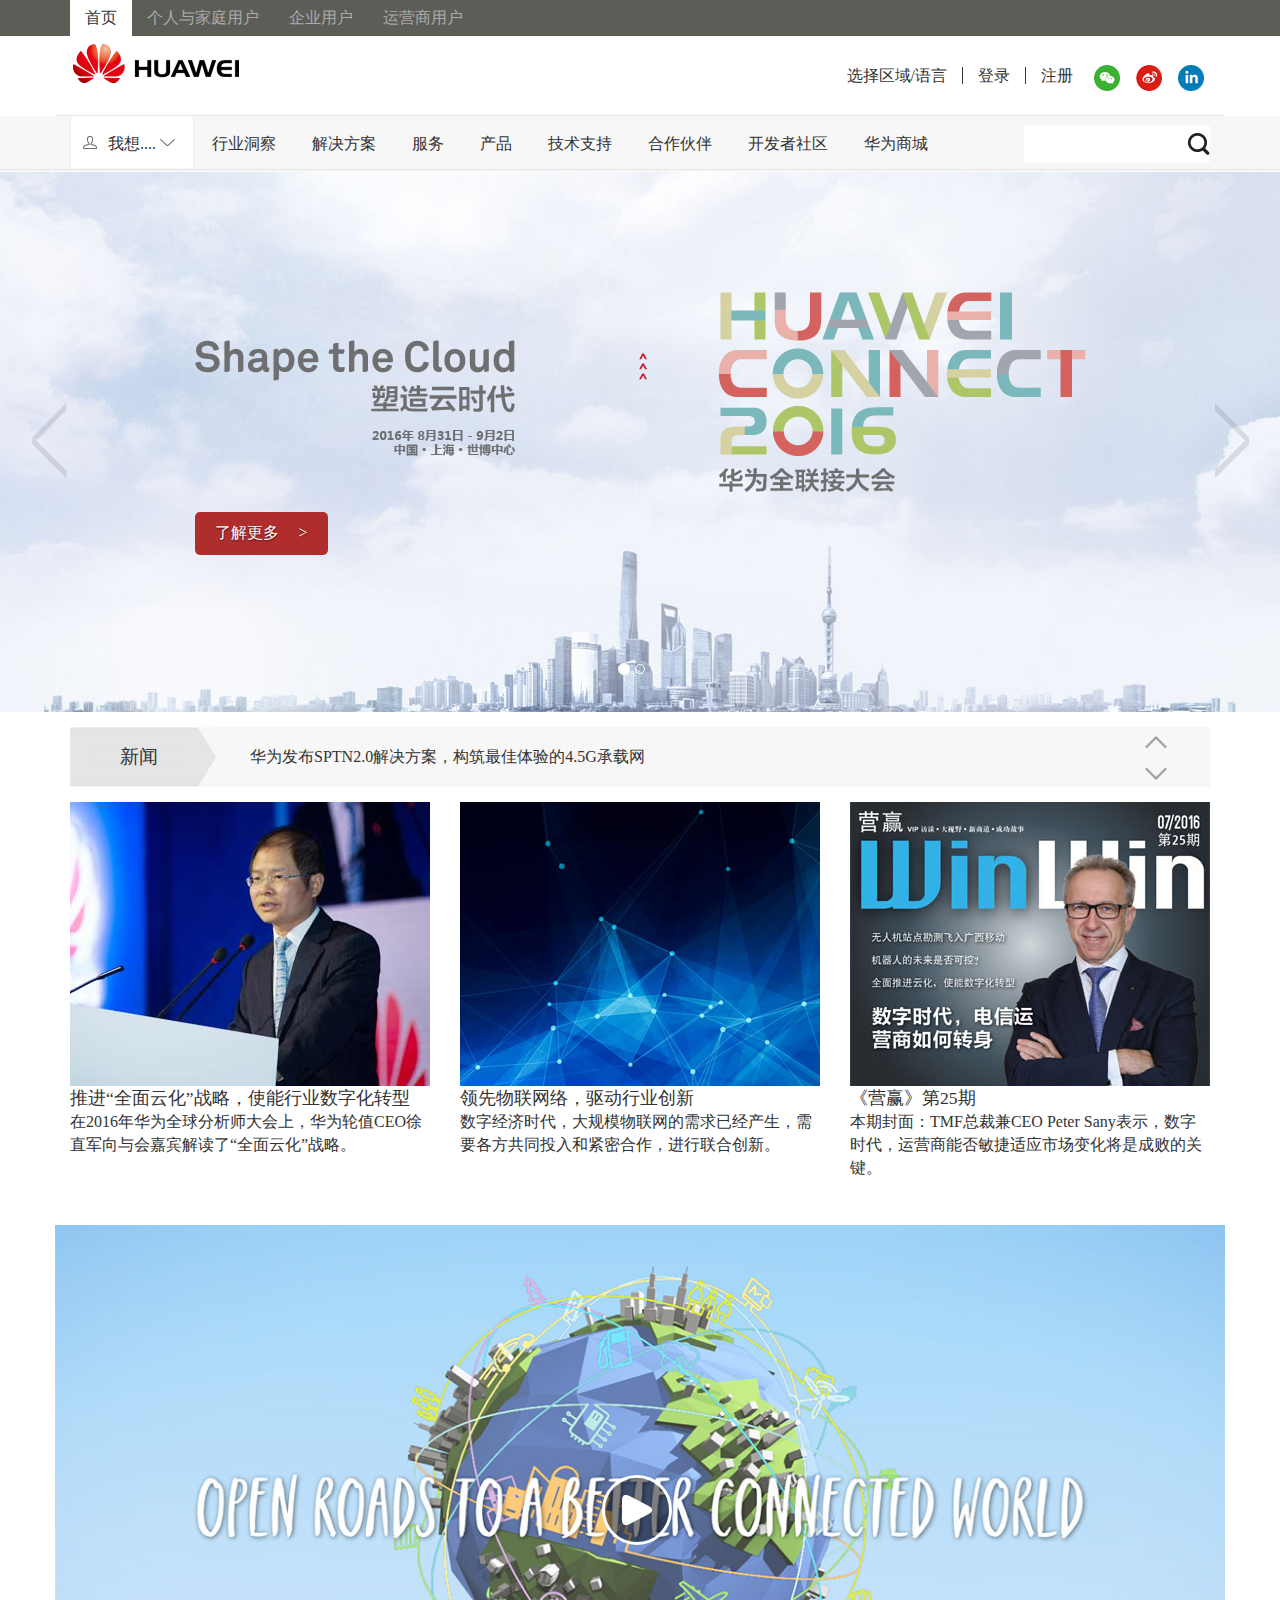
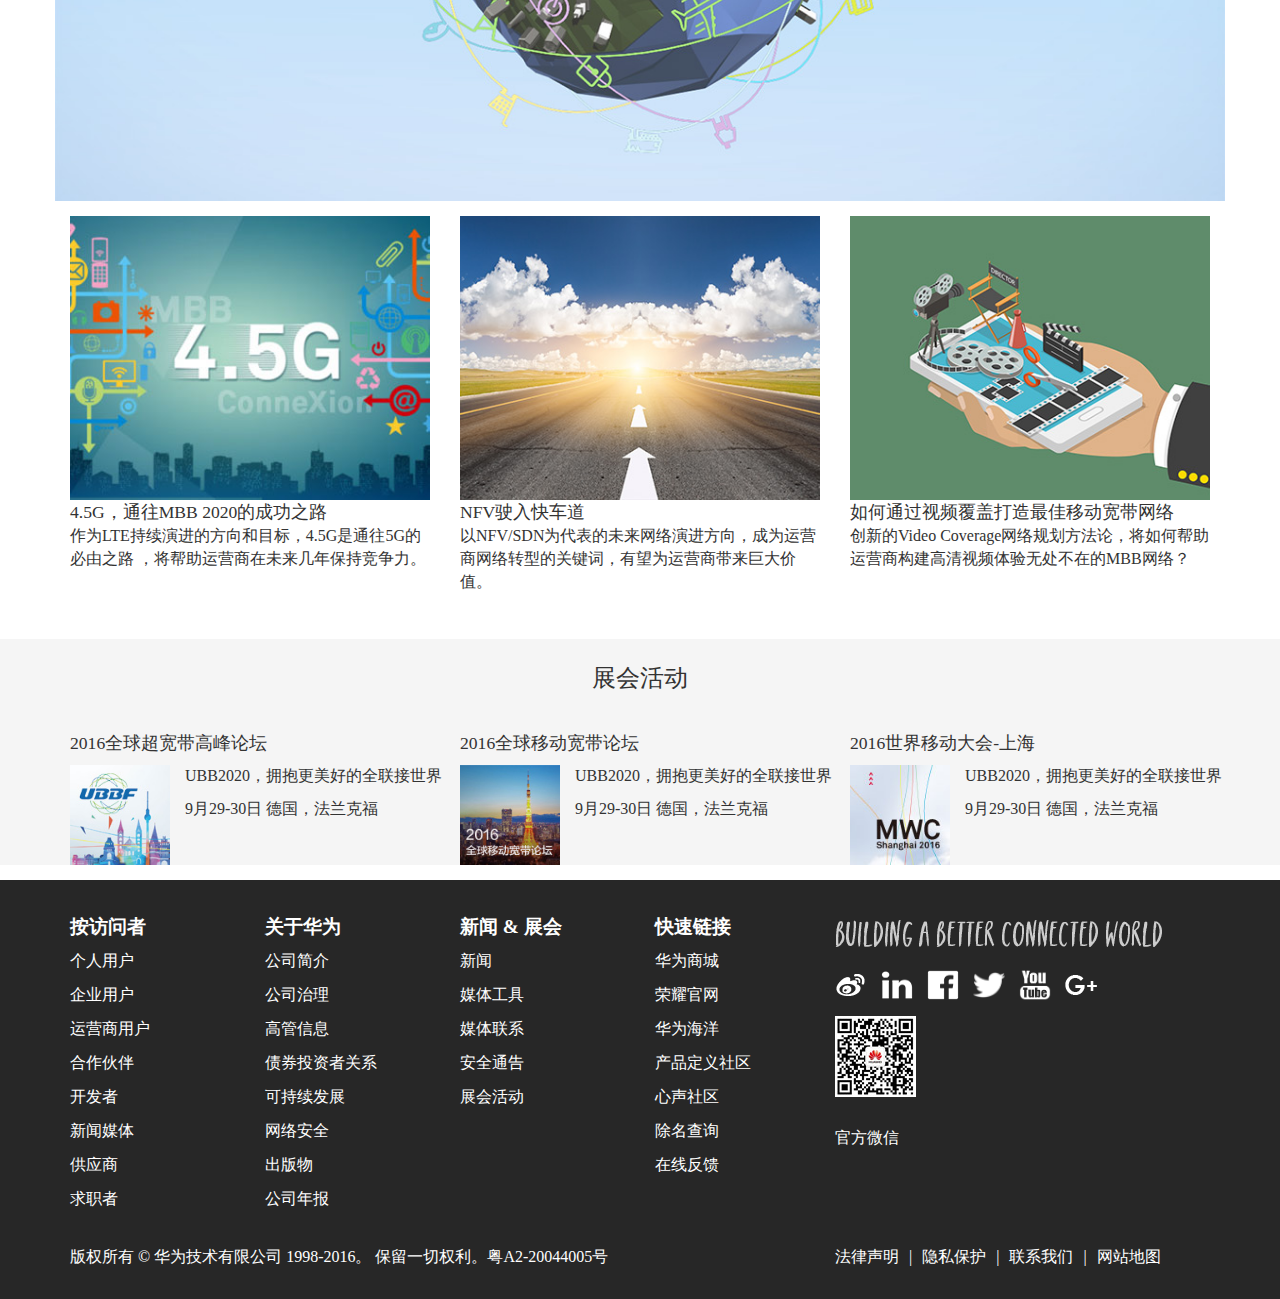
<file: huawei/home.html>
<!DOCTYPE html>
<html lang="en">
<head>
    <meta charset="UTF-8">
    <meta name="keywords" content="HTML5, css3， javascript, modernizr, hack， responsive, bootstrap, jquery">
    <meta name="description" content="模仿华为首页，解决华为ie低版本兼容性问题，对于部分代码进行重写，提高性能">
    <meta name="viewport" content="width=device-width,initial-scale=1,maximum-scale=1">
    <meta charset="utf-8">

    <link rel="stylesheet" href="css/bootstrap.min.css">
    <script src="js/jquery.min.js"></script>
    <script src="js/bootstrap.min.js"></script>
    <script src="js/home2.js"></script>

    <link rel="stylesheet" href="css/home.css">
    <link rel="stylesheet" href="css/mobile_home.css">
    <title>华为 - 更美好的连接世界</title>
</head>
<body>
<div class="contentWrap">
    <header>
        <!-- 最顶部导航:  响应式设计 在屏幕宽度<768px时隐藏 -->
        <div class="topBar hidden-sm hidden-xs">
            <ul class="container">  <!-- bootstrap中nav导航相关的类无法获得相同效果，自己重写 -->
                <li class="active"><a href="home.html">首页</a></li>
                <li><a href="home.html">个人与家庭用户</a></li>
                <li><a href="home.html">企业用户</a></li>
                <li><a href="home.html">运营商用户</a></li>
            </ul>
        </div>
        <!-- 顶部主导航，不采用bootstrap导航组件 -->
        <!-- 原网页在chrome下貌似有问题，主页菜单在平板及以下分辨率无法显示 -->
        <div class="container">
            <!-- banner及登录 -->
            <div class="row">
                <div class="container headerBanner">
                    <a class="huawei_logo" href="http://www.huawei.com/cn"></a>
                    <!-- 这一部分在平板及以下分辨率隐藏 ?? 平板以下无登录入口？？-->
                    <div class="pull-right hidden-sm hidden-xs">
                        <ul class="pull-left">
                            <li><a href="#">选择区域/语言</a></li>
                            <li><a href="#">登录</a></li>
                            <li><a href="#">注册</a></li>
                        </ul>
                        <a href="#"><img src="imgs/wechat.png" alt=""></a>
                        <a href="#"><img src="imgs/weibo.png" alt=""></a>
                        <a href="#"><img src="imgs/hw_u_397327.png" alt=""></a>
                    </div>
                    <div class="pull-right visible-sm visible-xs">
                        <span class="mobile_search_icon"></span>
                        <span class="mobile_nav_icon"></span>
                    </div>
                    <div class="row">
                        <form id="mobile_search" action="" method="post">
                            <div class="form-group">
                                <label for="mobile_search_form" class="sr-only">mobile search</label>
                                <div class="input-group">
                                    <input type="text" id="mobile_search_form" class="form-control">
                                    <div class="input-group-addon"><img src="imgs/icon_find.png" alt=""></div>
                                </div>
                            </div>
                        </form>
                    </div>
                </div>
            </div>
        </div>
        <div class="mainNavRow hidden-sm hidden-xs">
            <div class="container" role="navigation">
                <ul id="mainNav">
                    <li data-panel=".iWant"><a href="">我想....</a></li>
                    <li data-panel=".inspect"><a href="">行业洞察</a></li>
                    <li data-panel=".solution"><a href="">解决方案</a></li>
                    <li data-panel=".service"><a href="">服务</a></li>
                    <li data-panel=".products"><a href="">产品</a></li>
                    <li data-panel=".support"><a href="">技术支持</a></li>
                    <li data-panel=".partner"><a href="">合作伙伴</a></li>
                    <li data-panel=""><a href="">开发者社区</a></li>
                    <li data-panel=""><a href="">华为商城</a></li>
                    <li data-panel="">
                        <div class="searchBox">
                            <input type="text" class="text">
                            <input type="button" class="button">
                        </div>
                    </li>
                </ul>
            </div>
        </div>
        <!-- 下拉子菜单 -->
        <div id="subNavPanel" class="hidden-sm hidden-xs">
            <div class="container">
                <div data-panel=".iWant" class="iWant">
                    <div class="row">
                        <div class="col-md-4 col-lg-4">
                            <div class="row">
                                <div class="col-md-3 col-lg-3">
                                    <a href="#"><img src="imgs/dropmenu-mate8-en.png" alt=""></a>
                                </div>
                                <div class="col-md-9 col-lg-9">
                                    <ul>
                                        <li><a href="">浏览智能手机</a></li>
                                        <li><a href="">浏览平板电脑</a></li>
                                        <li><a href="">浏览穿戴设备</a></li>
                                        <li><a href="">升级应用软件</a></li>
                                    </ul>
                                </div>
                            </div>
                            <div class="row">
                                <div class="col-md-9 col-lg-9 col-md-offset-3 col-lg-offset-3">
                                    <a href="#">访问消费者业务网站 >
                                    </a>
                                </div>
                            </div>
                        </div>
                        <div class="col-md-4 col-lg-4">
                            <div class="row">
                                <div class="col-md-3 col-lg-3">
                                    <a href="#"><img src="imgs/hw_u_395972.png" alt=""></a>
                                </div>
                                <div class="col-md-9 col-lg-9">
                                    <ul>
                                        <li><a href="">查找解决方案</a></li>
                                        <li><a href="">查找商用产品</a></li>
                                        <li><a href="">查找分销商</a></li>
                                        <li><a href="">获得技术支持</a></li>
                                    </ul>
                                </div>
                            </div>
                            <div class="row">
                                <div class="col-md-9 col-lg-9 col-md-offset-3 col-lg-offset-3">
                                    <a href="#">访问企业业务网站 >
                                    </a>
                                </div>
                            </div>
                        </div>

                        <div class="col-md-4 col-lg-4">
                            <ul>
                                <li><a href="">了解华为</a></li>
                                <li><a href="">成为合作伙伴</a></li>
                                <li><a href="">加入华为</a></li>
                                <li><a href="">在线反馈</a></li>
                            </ul>
                        </div>
                    </div>
                </div>
                <div data-panel=".inspect" class="inspect">
                    <div class="row">
                        <div class="col-md-4 col-lg-4">
                            <ul>
                                <li><a href="#">全联接世界</a></li>
                                <li><a href="#">客户声音</a></li>
                                <li><a href="#">市场趋势</a></li>
                                <li><a href="#">创新</a></li>
                                <li><a href="#">热点技术</a></li>
                                <li><a href="#">标准与行业贡献</a></li>
                            </ul>
                        </div>
                        <div class="col-md-4 col-lg-4">
                            <figure>
                                <img src="imgs/nav_banner_gci.jpg" alt="">
                                <figcaption>
                                    <p><a href="#">2016年全球联接指数</a><br/>
                                        通过经济要素和ICT使能技术的关键模型，持续量化全球数字经济发展进程，为不同国家的数字经济规划和发展提供参考。</p>
                                </figcaption>
                            </figure>
                        </div>
                        <div class="col-md-4 col-lg-4">
                            <figure>
                                <img src="imgs/What-Should-We-Do-Before-5G-01.gif" alt="">
                                <figcaption>
                                    <p><a href="#">华为轮值CEO郭平：5G到来之前的准备</a><br>
                                        5G到来前，我们可以做三件事：增强联接能力；从供给驱动转变为需求驱动使能垂直行业；重新定义网络能力。</p>
                                </figcaption>
                            </figure>
                        </div>
                    </div>
                </div>
                <div data-panel=".solution" class="solution">
                    <div class="row">
                        <div class="col-md-6 col-lg-6">
                            <div class="row">
                                <div class="col-md-6 col-lg-6">
                                    <ul>
                                        <li class="title">热点话题</li>
                                        <li><a href="#">大视频</a></li>
                                        <li><a href="#">大IT</a></li>
                                        <li><a href="#">大运营</a></li>
                                        <li><a href="#">大架构</a></li>
                                        <li><a href="#">大管道</a></li>
                                        <li><a href="#">软件定义网络（SDN）</a></li>
                                        <li><a href="#">精简IT，敏捷商道</a></li>
                                        <li><a href="#">物联网，驱动行业创新</a></li>
                                    </ul>
                                </div>
                                <div class="col-md-6 col-lg-6">
                                    <ul>
                                        <li class="title">行业</li>
                                        <li>
                                            <div class="row">
                                                <div class="col-md-6 col-lg-6">
                                                    <ul>
                                                        <li><a href="#">公共安全</a></li>
                                                        <li><a href="#">政务</a></li>
                                                        <li><a href="#">轨道</a></li>
                                                        <li><a href="#">电力</a></li>
                                                        <li><a href="#">金融</a></li>
                                                        <li><a href="#">影视传媒</a></li>
                                                    </ul>
                                                </div>
                                                <div class="col-md-6 col-lg-6">
                                                    <ul>
                                                        <li><a href="#">教育</a></li>
                                                        <li><a href="#">医疗</a></li>
                                                        <li><a href="#">油气</a></li>
                                                        <li><a href="#">制造</a></li>
                                                        <li><a href="#">零售</a></li>
                                                        <li><a href="#">酒店</a></li>
                                                    </ul>
                                                </div>
                                            </div>
                                        </li>
                                    </ul>
                                </div>
                            </div>
                        </div>
                        <div class="col-md-6 col-lg-6">
                            <div class="row">
                                <div class="col-md-6 col-lg-6">
                                    <figure>
                                        <img src="imgs/fbb-8.jpg" alt="">
                                        <p>
                                            <a href="#">FMC2.0，极致体验的融合超宽带</a><br>
                                            随着4K视频等极致体验业务快速发展，超宽带产业正迈向千兆带宽时代。
                                        </p>
                                    </figure>
                                </div>
                                <div class="col-md-6 col-lg-6">
                                    <figure>
                                        <img src="imgs/nav_banner_shequ.jpg" alt="">
                                        <p>
                                            <a href="#">产品定义社区</a><br>
                                            如果您在安装、使用、维护华为范网络产品中有任何问题与建议，赶快告诉我们吧，反馈一经采纳，就有大奖哦！我们的产品你定义！
                                        </p>
                                    </figure>
                                </div>
                            </div>
                        </div>
                    </div>
                </div>
                <div data-panel=".service" class="service">
                    <div class="row">
                        <div class="col-md-3 col-lg-3">
                            <ul>
                                <li class="title">运营商服务</li>
                                <li><a href="#">咨询服务</a></li>
                                <li><a href="#">系统集成服务</a></li>
                                <li><a href="#">管理服务</a></li>
                                <li><a href="#">管理客户体验服务</a></li>
                                <li><a href="#">网络部署服务</a></li>
                                <li><a href="#">客户支持服务</a></li>
                                <li><a href="#">培训服务</a></li>
                            </ul>
                        </div>
                        <div class="col-md-3 col-lg-3">
                            <ul>
                                <li class="title">企业服务</li>
                                <li><a href="#">专业服务</a></li>
                                <li><a href="#">技术支持服务</a></li>
                                <li><a href="#">培训与认证服务</a></li>
                                <li><a href="#">行业服务解决方案</a></li>
                            </ul>
                        </div>
                    </div>
                </div>
                <div data-panel=".products" class="products">
                    <div class="row">
                        <div class="col-md-2 col-lg-2">
                            <ul>
                                <li class="title">个人</li>
                                <li><a href="#">手机</a></li>
                                <li><a href="#">平板电脑</a></li>
                                <li><a href="#">智能穿戴</a></li>
                                <li><a href="#">移动宽带</a></li>
                                <li><a href="#">智能家居</a></li>
                                <li><a href="#">配件</a></li>
                            </ul>
                        </div>
                        <div class="col-md-8 col-lg-8">
                            <ul>
                                <li class="title">
                                    <div class="col-md-3 col-lg-3">商用</div>
                                </li>
                                <li>
                                    <div class="col-md-3 col-lg-3">
                                        <ul>
                                            <li class="subTitle">运营商产品</li>
                                            <li><a href="#">无线网络</a></li>
                                            <li><a href="#">固定网络</a></li>
                                            <li><a href="#">云核心网</a></li>
                                            <li><a href="#">电信软件</a></li>
                                            <li><a href="#">IT</a></li>
                                            <li><a href="#">网络能源</a></li>
                                        </ul>
                                    </div>
                                    <div class="col-md-3 col-lg-3">
                                        <ul>
                                            <li class="subTitle">企业产品</li>
                                            <li><a href="#">交换机</a></li>
                                            <li><a href="#">路由器</a></li>
                                            <li><a href="#">无线局域网</a></li>
                                            <li><a href="#">服务器</a></li>
                                            <li><a href="#">存储</a></li>
                                            <li><a href="#">云计算</a></li>
                                        </ul>
                                    </div>
                                    <div class="col-md-3 col-lg-3">
                                        <ul>
                                            <li class="subTitle"></li>
                                            <li><a href="#">安全</a></li>
                                            <li><a href="#">接入网</a></li>
                                            <li><a href="#">传送网</a></li>
                                            <li><a href="#">网络能源</a></li>
                                            <li><a href="#">智真和视讯</a></li>
                                            <li><a href="#">视频监控</a></li>
                                        </ul>
                                    </div>
                                    <div class="col-md-3 col-lg-3">
                                        <ul>
                                            <li class="subTitle"></li>
                                            <li><a href="#">融合通信</a></li>
                                            <li><a href="#">联络中心</a></li>
                                            <li><a href="#">eLTE宽带集群</a></li>
                                            <li><a href="#">eLTE宽带接入</a></li>
                                            <li><a href="#">GSM-R</a></li>
                                            <li><a href="#">网管与SDN控制器</a></li>
                                        </ul>
                                    </div>
                                </li>
                            </ul>
                        </div>
                        <div class="col-md-2 col-lg-2">
                            <div class="row">
                                <ul>
                                    <li></li>
                                    <li class="subTitle">其他产品</li>
                                    <li><a href="#">FusionSolar智能光伏</a></li>
                                </ul>
                            </div>
                        </div>
                    </div>
                </div>
                <div data-panel=".support" class="support">
                    <div class="row">
                        <div class="col-md-3 col-lg-3">
                            <ul>
                                <li class="title">消费者</li>
                                <li><a href="#">寄修服务</a></li>
                                <li><a href="#">预约服务</a></li>
                                <li><a href="#">保修状态查询</a></li>
                                <li><a href="#">保修政策</a></li>
                                <li><a href="#">花粉俱乐部</a></li>
                                <li><a href="#">服务中心</a></li>
                                <li><a href="#">升级应用软件</a></li>
                            </ul>
                        </div>
                        <div class="col-md-3 col-lg-3">
                            <ul>
                                <li class="title">企业用户</li>
                                <li><a href="#">技术支持</a></li>
                                <li><a href="#">软件下载</a></li>
                                <li><a href="#">互动社区</a></li>
                                <li><a href="#">工具</a></li>
                                <li><a href="#">文档查找</a></li>
                                <li><a href="#">案例库</a></li>
                                <li><a href="#">华为培训与认证</a></li>
                            </ul>
                        </div>
                        <div class="col-md-3 col-lg-3">
                            <ul>
                                <li class="title">运营商用户</li>
                                <li><a href="#">产品支持</a></li>
                                <li><a href="#">Group Space</a></li>
                                <li><a href="#">公告</a></li>
                                <li><a href="#">华为资料直通车</a></li>
                                <li><a href="#">培训</a></li>
                                <li><a href="#">HedEx Lite</a></li>
                                <li><a href="#">知道社区</a></li>
                            </ul>
                        </div>
                        <div class="col-md-3 col-lg-3">
                            <figure>
                                <img src="imgs/group_nav_support.jpg" alt="">
                                <figcaption>
                                    <p>
                                        在线技术支持、软件下载、文档共享，无论您遇到任何问题，我们都将随时为您提供服务。
                                    </p>
                                </figcaption>
                            </figure>
                        </div>
                    </div>
                </div>
                <div data-panel=".partner" class="partner">
                    <div class="row">
                        <div class="col-md-9 col-lg-9">
                            <div class="row">
                                <div class="col-md-3 col-lg-3">
                                    <ul>
                                        <li class="title">合作伙伴</li>
                                        <li class="subTitle"><a href="#">渠道伙伴关系</a></li>
                                        <li><a href="#">渠道政策</a></li>
                                        <li class="subTitle"><a href="#">解决方案伙伴关系</a></li>
                                        <li><a href="#">Huawei Ready计划</a></li>
                                        <li><a href="#">企业解决方案伙伴计划</a></li>
                                        <li><a href="#">能力开放伙伴计划</a></li>
                                        <li><a href="#">服务合作伙伴计划</a></li>
                                    </ul>
                                </div>
                                <div class="col-md-3 col-lg-3">
                                    <ul>
                                        <li class="title">合作伙伴展示</li>
                                        <li><a href="#">联盟伙伴展示</a></li>
                                        <li><a href="#">渠道伙伴暂时</a></li>
                                        <li><a href="#">解决方案伙伴展示</a></li>
                                        <li><a href="#">兼容性中心</a></li>
                                    </ul>
                                </div>
                                <div class="col-md-3 col-lg-3">
                                    <ul>
                                        <li class="title">查找合作伙伴</li>
                                        <li><a href="#">查找经销商</a></li>
                                        <li><a href="#">查找服务商</a></li>
                                        <li><a href="#">查找解决方案伙伴</a></li>
                                    </ul>
                                </div>
                                <div class="col-md-3 col-lg-3">
                                    <ul>
                                        <li class="title">获取资源</li>
                                        <li><a href="#">合作伙伴大学</a></li>
                                    </ul>
                                </div>
                            </div>
                        </div>
                        <div class="col-md-3 col-lg-3">
                            <ul>
                                <li><a href="#" class="qudao">渠道伙伴系统登录</a></li>
                                <li><a href="#" class="fangan">解决方案伙伴系统登录</a></li>
                                <li></li>
                                <li></li>
                                <li></li>
                                <li><p><a href="#" class="portal">企业用户合作伙伴门户</a></p></li>
                            </ul>
                        </div>
                    </div>
                </div>
            </div>
        </div>
        <!-- 移动菜单 -->
        <div id="mobileMainNav" class="visible-xs visible-sm">
            <ul>
                <li><a href="#">首页 </a><span class="close_mobile_menu"></span></li>
                <li class="mobile_top_nav"><a href="#">个人与家庭用户<span></span></a></li>
                <li class="mobile_top_nav"><a href="#">企业用户<span></span></a></li>
                <li class="mobile_top_nav"><a href="#">运营商用户<span></span></a></li>
                <!-- 主导航菜单 -->
                <li class="mobile_main_nav_topic"><a href="#">行业洞察<span></span></a></li>
                <li class="mobile_sub_nav">
                    <ul>
                        <li><a href="#">全联接世界</a></li>
                        <li><a href="#">客户声音</a></li>
                        <li><a href="#">市场趋势</a></li>
                        <li><a href="#">创新</a></li>
                        <li><a href="#">热点技术</a></li>
                        <li><a href="#">标准与行业贡献</a></li>
                    </ul>
                </li>
                <li class="mobile_main_nav_topic"><a href="#">解决方案<span></span></a></li>
                <li class="mobile_sub_nav">
                    <ul>
                        <li class="title">热点话题</li>
                        <li><a href="#">大视频</a></li>
                        <li><a href="#">大IT</a></li>
                        <li><a href="#">大架构</a></li>
                        <li><a href="#">大管道</a></li>
                        <li><a href="#">软件定义网络（SDN）</a></li>
                        <li><a href="#">精简IT，敏捷商道</a></li>
                        <li class="title">行业</li>
                        <li><a href="#">公共安全</a></li>
                        <li><a href="#">政务</a></li>
                        <li><a href="#">轨道</a></li>
                        <li><a href="#">电力</a></li>
                        <li><a href="#">金融</a></li>
                        <li><a href="#">影视传媒</a></li>
                        <li><a href="#">教育</a></li>
                        <li><a href="#">医疗</a></li>
                        <li><a href="#">油气</a></li>
                        <li><a href="#">制造</a></li>
                        <li><a href="#">零售</a></li>
                        <li><a href="#">酒店</a></li>
                    </ul>
                </li>
                <li class="mobile_main_nav_topic"><a href="#">服务<span></span></a></li>
                <li class="mobile_sub_nav">
                    <ul>
                        <li class="title">解决方案</li>
                        <li><a href="#">咨询服务</a></li>
                        <li><a href="#">系统集成服务</a></li>
                        <li><a href="#">管理服务</a></li>
                        <li><a href="#">管理客户体验服务</a></li>
                        <li><a href="#">网络部署服务</a></li>
                        <li><a href="#">客户支持服务</a></li>
                        <li><a href="#">培训服务</a></li>
                        <li class="title">企业服务</li>
                        <li><a href="#">专业服务</a></li>
                        <li><a href="#">技术支持服务</a></li>
                        <li><a href="#">培训与认证服务</a></li>
                        <li><a href="#">行业服务解决方案</a></li>
                    </ul>
                </li>
                <li class="mobile_main_nav_topic"><a href="#">产品<span></span></a></li>
                <li class="mobile_sub_nav">
                    <ul>
                        <li class="title">个人及家庭产品</li>
                        <li><a href="#">手机</a></li>
                        <li><a href="#">平板电脑</a></li>
                        <li><a href="#">智能穿戴</a></li>
                        <li><a href="#">移动宽带</a></li>
                        <li><a href="#">智能家居</a></li>
                        <li><a href="#">配件</a></li>
                        <li class="title">商用产品</li>
                        <li><a href="#">无线网络</a></li>
                        <li><a href="#">固定网络</a></li>
                        <li><a href="#">云核心网</a></li>
                        <li><a href="#">电信软件</a></li>
                        <li><a href="#">IT</a></li>
                        <li><a href="#">网络能源</a></li>
                        <li><a href="#">交换机</a></li>
                        <li><a href="#">路由器</a></li>
                        <li><a href="#">无线局域网</a></li>
                        <li><a href="#">服务器</a></li>
                        <li><a href="#">存储</a></li>
                        <li><a href="#">云计算</a></li>
                        <li><a href="#">安全</a></li>
                        <li><a href="#">接入网</a></li>
                        <li><a href="#">传送网</a></li>
                        <li><a href="#">网络能源</a></li>
                        <li><a href="#">智真和视讯</a></li>
                        <li><a href="#">视频监控</a></li>
                        <li><a href="#">融合通信</a></li>
                        <li><a href="#">联络中心</a></li>
                        <li><a href="#">eLTE宽带集群</a></li>
                        <li><a href="#">GSM-R</a></li>
                        <li><a href="#">网管与SDN控制器</a></li>
                        <li><a href="#">FusionSolar智能光伏</a></li>
                    </ul>
                </li>
                <li class="mobile_main_nav_topic"><a href="#">技术支持<span></span></a></li>
                <li class="mobile_sub_nav">
                    <ul>
                        <li class="title">消费者</li>
                        <li><a href="#">产品手册</a></li>
                        <li><a href="#">软件下载</a></li>
                        <li><a href="#">常见问题</a></li>
                        <li><a href="#">花粉俱乐部</a></li>
                        <li><a href="#">服务中心</a></li>
                        <li class="title">企业用户</li>
                        <li><a href="#">技术支持</a></li>
                        <li><a href="#">软件下载</a></li>
                        <li><a href="#">互动社区</a></li>
                        <li><a href="#">工具</a></li>
                        <li><a href="#">文档查找</a></li>
                        <li><a href="#">案例库</a></li>
                        <li><a href="#">华为培训与认证</a></li>
                        <li class="title">运营商用户</li>
                        <li><a href="#">产品支持</a></li>
                        <li><a href="#">Group Space</a></li>
                        <li><a href="#">公告</a></li>
                        <li><a href="#">华为资料直通车</a></li>
                        <li><a href="#">培训</a></li>
                        <li><a href="#">HedEx Lite</a></li>
                        <li><a href="#">知道社区</a></li>
                    </ul>
                </li>
                <li><a href="#">合作伙伴</a></li>
                <li><a href="#">开发者社区</a></li>
                <li><a href="#">华为商城</a></li>
            </ul>
        </div>
    </header>
    <!-- 轮播banner -->
    <div class="banner">
        <div id="hua_banner_carousel" class="carousel slide" data-ride="carousel">
            <!-- 指示器 -->
            <ol class="carousel-indicators">
                <li data-target="hua_banner_carousel" data-slide-to="0" class="active"></li>
                <li data-target="hua_banner_carousel" data-slide-to="1"></li>
                <li data-target="hua_banner_carousel" data-slide-to="2"></li>
            </ol>
            <!-- banner 图层容器 -->
            <div class="carousel-inner" role="listbox">
                <div class="item active">
                    <img src="imgs/hc2016_banner_bg_2.jpg" class="hidden-xs main_lg" alt="华为全联接大会">
                    <img src="imgs/hc2016_mobile-banner_2.jpg" class="visible-xs main_sm" alt="华为全联接大会">
                    <div class="carousel-caption">
                        <div class="container">
                            <div class="row">
                                <div class="banner_contentWrap hidden-xs">
                                    <div class="container">
                                        <div style="display: inline-block">
                                            <img src="imgs/hc2016_banner_text_cn_2.png" alt="华为全联接大会">
                                            <p class="text-left">
                                                <a>了解更多&nbsp;&nbsp;&nbsp;&nbsp;&nbsp;></a>
                                            </p>
                                        </div>
                                    </div>
                                </div>
                                <div class="div-text visible-xs">
                                    <div class="container">
                                        <h3>HUAWEI CONNECT 2016</h3>
                                        <p>Shape the Cloud<br>
                                            2016年8月31日-9月2日 中国·上海·世博中心</p>
                                    </div>
                                </div>
                            </div>
                        </div>
                    </div>
                </div>
                <div class="item">
                    <img src="imgs/GCI_2016-banner_bg.jpg" class="hidden-xs  main_lg" alt="量化数字经济进程">
                    <img src="imgs/GCI_mobile-banner.jpg" class="visible-xs main_sm" alt="量化数字经济进程">
                    <div class="carousel-caption">
                        <div class="container">
                            <div class="row">
                                <div class="banner_contentWrap hidden-xs text-left">
                                    <div class="container">
                                        <img src="imgs/GCI_banner_text_cn.png" alt="量化数字经济进程">
                                        <p>
                                            <a>了解更多&nbsp;&nbsp;&nbsp;&nbsp;&nbsp;></a>
                                        </p>
                                    </div>
                                </div>
                                <div class="div-text visible-xs">
                                    <div class="container">
                                        <h3>2016年全球联接指数</h3>
                                        <p>量化数字经济进程<br>
                                            从联接的角度看国家经济的转型与未来</p>
                                    </div>
                                </div>
                            </div>
                        </div>
                    </div>
                </div>
                <div class="item">
                    <img src="imgs/P9_banner_bg_cn.jpg" class="hidden-xs main_lg" alt="定格视界的角度">
                    <img src="imgs/P9_banner_mobile_cn.jpg" class="visible-xs main_sm" alt="定格世界的角度">
                    <div class="carousel-caption">
                        <div class="container">
                            <div class="row">
                                <div class="banner_contentWrap hidden-xs" style="text-align:right;">
                                    <div class="container">
                                        <img src="imgs/p9_text_cn.jpg" alt="定格视界的角度">
                                        <p>
                                            <a>了解更多&nbsp;&nbsp;&nbsp;&nbsp;&nbsp;></a>
                                        </p>
                                    </div>
                                </div>
                                <div class="div-text visible-xs" style="background-color: #A99069">
                                    <div class="container">
                                        <h3>Huawei P9</h3>
                                        <p>华为 | 徕卡联合设计<br>
                                            瞬间，定格世界的角度<br>
                                            手机摄影的再一次突破
                                        </p>
                                    </div>
                                </div>
                            </div>
                        </div>
                    </div>
                </div>
            </div>
            <!-- 左右控制 -->
            <a class="left carousel-control arrow-left" href="#hua_banner_carousel" role="button" data-slide="prev">
                <span class="sr-only">Previous</span>
            </a>
            <a class="right carousel-control arrow-right" href="#hua_banner_carousel" role="button" data-slide="next">
                <span class="sr-only">Next</span>
            </a>
        </div>
    </div>
    <!-- 滚动新闻 -->
    <div id="news" class="hidden-xs">
        <div class="container">
            <div class="newsList">
                <div class="row">
                    <div class="col-xs-2">
                        <div class="title">
                            <a href="#">新闻</a>
                        </div>
                    </div>
                    <div class="col-xs-9">
                        <div class="row">
                            <ul>
                                <li><a href="#">华为发布SPTN2.0解决方案，构筑最佳体验的4.5G承载网</a></li>
                                <li>
                                    <a href="#">这个标题很长很长很长很长很长很长很长很长很长很长很长很长很长很长很长很长很长很长很长很长很长很长很长很长很长很长很长很长很长很长很长很长的标题</a>
                                </li>
                                <li><a href="#">华为新闻3</a></li>
                                <li><a href="#">华为新闻4</a></li>
                                <li><a href="#">华为新闻5</a></li>
                                <li><a href="#">华为新闻6</a></li>
                            </ul>
                        </div>
                    </div>
                    <div class="col-xs-1">
                        <div class="arrow">
                            <span class="up"><img src="imgs/hw_u_395993.png" alt=""></span>
                            <span class="class=down"><img src="imgs/hw_u_395995.png" alt=""></span>
                        </div>
                    </div>
                </div>
            </div>
        </div>
    </div>
    <!-- 新闻动态 -->
    <div id="latestNews">
        <div class="container">
            <div class="row">
                <div class="col-sm-4 col-xs-12">
                    <figure>
                        <a href="#"><img src="imgs/has2016_2.jpg" alt=""></a>
                        <figcaption>
                            <a href="#">推进“全面云化”战略，使能行业数字化转型</a>
                            <p>
                                在2016年华为全球分析师大会上，华为轮值CEO徐直军向与会嘉宾解读了“全面云化”战略。
                            </p>
                        </figcaption>
                    </figure>
                </div>
                <div class="col-sm-4 col-xs-12">
                    <figure>
                        <a href="#"><img src="imgs/iot2.jpg" alt=""></a>
                        <figcaption>
                            <a href="#">领先物联网络，驱动行业创新</a>
                            <p>
                                数字经济时代，大规模物联网的需求已经产生，需要各方共同投入和紧密合作，进行联合创新。
                            </p>
                        </figcaption>
                    </figure>
                </div>
                <div class="col-sm-4 col-xs-12">
                    <figure>
                        <a href="#"><img src="imgs/8C9921D6-197A-4169-93B8-F31A56255DA9.jpg" alt=""></a>
                        <figcaption>
                            <a href="#">《营赢》第25期</a>
                            <p>
                                本期封面：TMF总裁兼CEO Peter Sany表示，数字时代，运营商能否敏捷适应市场变化将是成败的关键。
                            </p>
                        </figcaption>
                    </figure>
                </div>
            </div>
        </div>
    </div>
    <!-- 宣传片 -->
    <div id="video">
        <!--
            元素抽取：  按钮控制层 、  前景图片 、背景图层、  背景视频  、 关闭按钮、 父层容器
            播放按钮  绝对定位  center center
            总共分成两层

            1. 前景图片层
            2. 视频播放层

            鼠标事件响应
            1. 鼠标移动至父层上方， 按钮按钮背景变成红色
            2. 鼠标点击父层，前景层隐藏，同时开始播放视频，按钮隐藏
            3. 播放时，点击父层，暂停播放，显示按钮
            4. 视频暂停时，鼠标移至视频上方，按钮改变样式
            5. 点击关闭，隐藏播放层，恢复至前景层

            视频事件
            1. progress 事件， 按钮显示等待状态
            2. ready 事件，播放，隐藏按钮
            3. ended事件
            4.
        -->

        <div class="container">
            <div class="row">
                <div class="videoWrap">
                    <!-- 按钮控制层 -->
                    <div class="playerCtr">
                        <div class="stage">
                            <div class="background normal"></div>
                            <div class="play_start">
                                <img src="imgs/player_start.png" alt="">
                            </div>
                            <div class="play_wait">
                                <img src="imgs/player_wait.png" alt="">
                            </div>
                        </div>
                    </div>
                    <!-- 前景图片层 -->
                    <div class="foreground">
                        <img src="imgs/OPEN-A-BETTER.jpg" alt="">
                    </div>
                    <!-- 视频播放层 -->
                    <div class="player">
                        <video id="videoPlayer" src="http://www-file.huawei.com/~/media/CORPORATE/minisite/mwc2016/videos/Open ROADS to a Better Connected World.mp4"
                               poster = "imgs/OPEN-A-BETTER.jpg"
                               controls="controls">
                        </video>
                        <!-- 关闭按钮 -->
                        <div class="close"></div>
                    </div>
                </div>
            </div>
        </div>
    </div>
    <div id="techNews">
        <div class="container">
            <div class="row">
                <div class="col-sm-4 col-xs-12">
                    <figure>
                        <a href="#"><img src="imgs/45.jpg" alt=""></a>
                        <figcaption>
                            <a href="#">4.5G，通往MBB 2020的成功之路</a>
                            <p>
                                作为LTE持续演进的方向和目标，4.5G是通往5G的必由之路 ，将帮助运营商在未来几年保持竞争力。
                            </p>
                        </figcaption>
                    </figure>
                </div>
                <div class="col-sm-4 col-xs-12">
                    <figure>
                        <a href="#"><img src="imgs/NFV驶入快车道.jpg" alt=""></a>
                        <figcaption>
                            <a href="#">NFV驶入快车道</a>
                            <p>
                                以NFV/SDN为代表的未来网络演进方向，成为运营商网络转型的关键词，有望为运营商带来巨大价值。
                            </p>
                        </figcaption>
                    </figure>
                </div>
                <div class="col-sm-4 col-xs-12">
                    <figure>
                        <a href="#"><img src="imgs/视频覆盖.jpg" alt=""></a>
                        <figcaption>
                            <a href="#">如何通过视频覆盖打造最佳移动宽带网络</a>
                            <p>
                                创新的Video Coverage网络规划方法论，将如何帮助运营商构建高清视频体验无处不在的MBB网络？
                            </p>
                        </figcaption>
                    </figure>
                </div>
            </div>
        </div>
    </div>
    <!-- 技术类新闻 -->
    <div id="exhibition">
        <div class="container">
            <div class="row">
                <div class="container centerHeader">
                    <h2><a href="#">展会活动</a></h2>
                </div>
            </div>
            <div class="row">
                <div class="col-sm-4 col-xs-12">
                    <div class="row">
                        <div class="container">
                            <h2><a href="#">2016全球超宽带高峰论坛</a></h2>
                        </div>
                    </div>
                    <div class="row">
                        <div class="col-xs-4">
                            <a href="#">
                                <img src="imgs/UBBF.jpg" alt="">
                            </a>
                        </div>
                        <div class="col-xs-8">
                            <div class="row">
                                <p>UBB2020，拥抱更美好的全联接世界</p>
                                <p>9月29-30日 德国，法兰克福</p>
                            </div>
                        </div>
                    </div>
                </div>
                <div class="col-sm-4 col-xs-12">
                    <div class="row">
                        <div class="container">
                            <h2><a href="#">2016全球移动宽带论坛</a></h2>
                        </div>
                    </div>
                    <div class="row">
                        <div class="col-xs-4">
                            <a href="#">
                                <img src="imgs/mbbf2016-cn.jpg" alt="">
                            </a>
                        </div>
                        <div class="col-xs-8">
                            <div class="row">
                                <p>UBB2020，拥抱更美好的全联接世界</p>
                                <p>9月29-30日 德国，法兰克福</p>
                            </div>
                        </div>
                    </div>
                </div>
                <div class="col-sm-4 col-xs-12">
                    <div class="row">
                        <div class="container">
                            <h2><a href="#">2016世界移动大会-上海</a></h2>
                        </div>
                    </div>
                    <div class="row">
                        <div class="col-xs-4">
                            <a href="#">
                                <img src="imgs/mwcshanghai2016.jpg" alt="">
                            </a>
                        </div>
                        <div class="col-xs-8">
                            <div class="row">
                                <p>UBB2020，拥抱更美好的全联接世界</p>
                                <p>9月29-30日 德国，法兰克福</p>
                            </div>
                        </div>
                    </div>
                </div>
            </div>
        </div>
    </div>
    <!-- 展览活动 -->
    <footer>
        <div class="container">
            <div class="row">
                <!-- 992px 以上分辨率为显示全部 -->
                <!-- 768~991px 之间，右侧外部链接为另起一行，同时显示4列 -->
                <!-- 768px以下分辨率，只显示一列 -->
                <div class="col-xs-12 col-md-8 category">
                    <div class="row visible-xs">
                        <div class="container">
                            <ul>
                                <li class="title home"><a href="#">首页</a></li>
                            </ul>
                        </div>
                    </div>
                    <div class="row">
                        <div class="col-xs-12 col-sm-3 ">
                            <ul>
                                <li class="title">按访问者</li>
                                <li><a href="#">个人用户</a></li>
                                <li><a href="#">企业用户</a></li>
                                <li><a href="#">运营商用户</a></li>
                                <li><a href="#">合作伙伴</a></li>
                                <li><a href="#">开发者</a></li>
                                <li><a href="#">新闻媒体</a></li>
                                <li><a href="#">供应商</a></li>
                                <li><a href="#">求职者</a></li>
                            </ul>
                        </div>
                        <div class="col-xs-12 col-sm-3 ">
                            <ul>
                                <li class="title">关于华为</li>
                                <li><a href="#">公司简介</a></li>
                                <li><a href="#">公司治理</a></li>
                                <li><a href="#">高管信息</a></li>
                                <li><a href="#">债券投资者关系</a></li>
                                <li><a href="#">可持续发展</a></li>
                                <li><a href="#">网络安全</a></li>
                                <li><a href="#">出版物</a></li>
                                <li><a href="#">公司年报</a></li>
                            </ul>
                        </div>
                        <div class="col-xs-12 col-sm-3 ">
                            <ul>
                                <li class="title">新闻 & 展会</li>
                                <li><a href="#">新闻</a></li>
                                <li><a href="#">媒体工具</a></li>
                                <li><a href="#">媒体联系</a></li>
                                <li><a href="#">安全通告</a></li>
                                <li><a href="#">展会活动</a></li>
                            </ul>
                        </div>
                        <div class="col-xs-12 col-sm-3 ">
                            <ul>
                                <li class="title">快速链接</li>
                                <li><a href="#">华为商城</a></li>
                                <li><a href="#">荣耀官网</a></li>
                                <li><a href="#">华为海洋</a></li>
                                <li><a href="#">产品定义社区</a></li>
                                <li><a href="#">心声社区</a></li>
                                <li><a href="#">除名查询</a></li>
                                <li><a href="#">在线反馈</a></li>
                            </ul>
                        </div>
                    </div>
                </div>
                <!-- 外部链接 -->
                <div class="col-xs-12 col-md-4 ">
                    <div class="link center">
                        <div class="inlineBlock">
                            <div class="left">
                                <div class="row">
                                    <img class="top_pic" src="imgs/pic_bcw_zi.png" alt="">
                                    <ul>
                                        <li><a href="#"><img src="imgs/hw_u_396239.png" alt=""></a></li>
                                        <li><a href="#"><img src="imgs/logo_linkedin.png" alt=""></a></li>
                                        <li><a href="#"><img src="imgs/logo_facebook.png" alt=""></a></li>
                                        <li><a href="#"><img src="imgs/logo_twitter.png" alt=""></a></li>
                                        <li><a href="#"><img src="imgs/logo_youtube.png" alt=""></a></li>
                                        <li><a href="#"><img src="imgs/logo_google_15-10-27.png" alt=""></a></li>
                                    </ul>
                                </div>
                                <div class="row hidden-sm hidden-xs">
                                    <img src="imgs/hw_408955.jpg" alt="">
                                    <p>官方微信</p>
                                </div>
                            </div>
                        </div>
                    </div>
                </div>
            </div>
            <div class="row bottom">
                <div class="col-md-8 hidden-xs hidden-sm">
                    版权所有 &copy; 华为技术有限公司 1998-2016。 保留一切权利。<a href="#">粤A2-20044005号</a>
                </div>
                <div class="col-md-4 col-xs-12">
                    <div class="row">
                        <div class="law center">
                            <div class="inlineBlock">
                                <div class="left">
                                    <ul>
                                        <li><a href="#">法律声明</a></li>
                                        <li><a href="#">隐私保护</a></li>
                                        <li><a href="#">联系我们</a></li>
                                        <li><a href="#">网站地图</a></li>
                                    </ul>
                                </div>
                            </div>
                        </div>
                    </div>
                </div>
            </div>
        </div>
    </footer>

</div>
</body>
</html>
</file>
<file: huawei/css/home.css>
html{
    font-size:16px;
}
body{
    margin:0;
    padding:0;
    font-family: "microsoft yahei", "SansSerif";
    font-size: 16px;
    font-size:1rem;
}
ul,li{
    list-style: none;
    margin:0;
    padding:0;
}
a{
    text-decoration: none;
}
/* 重置bootstrap默认行为,取消媒体查询 */
.contentWrap{
    width:100%;
    position:relative;
}

/* container 内部的容器 */
.contentWrap > .container{
    width:100%;
    max-width:1200px;
}
/*
*  header 部分样式
*  开始
*/
/**** topBar中内容相关样式设计 ****/
div.topBar{
    background: #5D5D58;
    height: 36px;
}
div.topBar li{
    display:block;
    float:left;
}
div.topBar li>a {
    height:36px;
    line-height: 36px;
    display: inline-block;
    padding: 0 15px;
    color:#aaa;
}
div.topBar li>a:hover{
    text-decoration: none;
    background-color: #333;
}
div.topBar li.active>a{
    color:#333;
    background-color: #FFFFFF;
}
/**** topBar 样式结束 ***/
/*** logo及用户登录部分 开始***/
header div.headerBanner{
    height:80px;
    line-height: 80px;
    border-bottom: 1px solid  #e5e5e5;
}
header div.headerBanner a.huawei_logo{
    display: inline-block;
    height:56px;
    width: 170px;
    line-height:56px;
    background: url(../imgs/logo_new.png) no-repeat center center;
}
header div.headerBanner ul.pull-left li{
    float:left;
    height:80px;
    line-height: 80px;
}
header div.headerBanner ul.pull-left li a{
    padding:0 15px;
    border-right:1px solid #333;
    color:#333;
}
header div.headerBanner ul.pull-left li:last-child a{
    border-right: none;
}
/*** logo及用户登录部分 结束 ***/
/** mainNav 主导航部分开始 **/
header div.mainNavRow{
    border-bottom: 1px solid #e5e5e5;
    height:54px;
    background-color: #F7F7F7;
}
#mainNav li{
    float:left;
    padding:0 16px;
}
#mainNav li a{
    display:inline-block;
    height:52px;
    line-height: 52px;
    color:#333;
    border:2px solid transparent;
}
#mainNav li a:hover{
    color:#CB3034;
    text-decoration: none;
    border-bottom-color: #CB3034;
}
/* 我想 */
#mainNav li:first-child{
    background: white url(../imgs/user_icon.png) no-repeat 12px center;
    border:1px solid #eeeeee;
    border-top:0;
    border-bottom: 0;
    padding-left: 35px;
}
#mainNav li:first-child a{
    background: url(../imgs/icon_slide_down.png) no-repeat right center;
    padding-right:19px;
}
#mainNav li:first-child a:hover{
    border-bottom: transparent;
    background: url(../imgs/icon_slide_up.png) no-repeat right center;
}
/* 使搜索框垂直居中 */
#mainNav li:last-child{
    float:right;
    padding:0;
    height:56px;
    position: relative;
    width: 186px;
}
#mainNav div.searchBox{
    position: absolute;
    margin: auto;
    /* left: 0; */
    /* right: 0px; */
    bottom: 0;
    top: 0;
    /* width: 186px; */
    height: 36px;
}
#mainNav div.searchBox:after{
    content:"";
    display: table;
    height:0;
    clear:both;
}
#mainNav div.searchBox input{
    height:36px;
    float:left;
    vertical-align: middle;
    line-height: 36px;
    border:0;
    outline: none;
    margin:0;
    padding:0;
}
#mainNav div.searchBox input.button{
    width:36px;
    background: white url(../imgs/icon_find.png) no-repeat right center;
}
#mainNav div.searchBox input.text{
    width:150px;
}
/* 消除浮动影响 */
#mainNav:after{
    content:"";
    display: table;
    height:0;
    clear:both;
}
/* 子导航菜单显示 */
#subNavPanel{
    background:  #F7F7F7;
}
#subNavPanel div[data-panel]{
    padding-top:10px;
    padding-bottom:20px;
    width:100%;
}
#subNavPanel li{
    height:34px;
    line-height: 34px;
}
#subNavPanel a{
    color: #333;
}
#subNavPanel a:hover{
    color:#0066ff;
}

#subNavPanel div.inspect ul {
    width:80%;
}

#subNavPanel div.inspect li{
    border-bottom:1px solid #cccccc;
    height: 48px;
    line-height: 48px;
}
#subNavPanel div.inspect li a{
    font-size:1.2em;
    font-weight: 200;
}
#subNavPanel figure{
    padding-top:5%;
    margin:0 auto;
}#subNavPanel .inspect figure{
    width:90%;
 }
#subNavPanel .solution figure img,
#subNavPanel .support figure img{
    width:100%;
}
#subNavPanel figure p{
    line-height: 2em;
    padding-top:10px;
}
#subNavPanel figure p a{
    font-weight: 700;
}
#subNavPanel .title{
    color:#CB3034;
    font-weight:bold;
}
#subNavPanel .subTitle{
    font-weight:bold;
}
#subNavPanel div.partner a.qudao{
    background: url(../imgs/partner-nav-img-01.jpg) no-repeat left center;
    padding-left:35px;
}
#subNavPanel div.partner a.fangan{
    background: url(../imgs/partner-nav-img-02.jpg) no-repeat left center;
    padding-left:35px;
}
#subNavPanel div.partner p{
    text-align: center;
}
#subNavPanel div.partner a.portal{
    background: url(../imgs/partner-nav-img-03.jpg) no-repeat left center;
    padding-left:25px;
    color:#0066FF;
}
/* 清除每个子面板浮动带来的影响 */
#subNavPanel>div:after{
    content:"";
    display:table;
    height:0;
    clear:both;
}
/* 子导航菜单显示 结束 */

/** mainNav 主导航部分结束 **/
/*
*  header 部分样式
*  结束
*/

/* 每个块之间间隔15px */
div.contentWrap>div {
    margin-bottom:15px;
}
/** 轮播部分 **/
#hua_banner_carousel div.carousel-caption{
    position:absolute;
    width: 100%;
    left:0;
    top:0;
    padding-top:20px;
    padding-bottom:20px;
}
#hua_banner_carousel div.carousel-caption p>a{
    display: inline-block;
    border:0;
    outline: none;
    background-color: #B02D2E;
    padding: 10px 20px;
    color:#ffffff;
    border-radius: 5px;
    margin-top:20px;
}
#hua_banner_carousel div.banner_contentWrap{
    /*display: inline-block;*/
    padding-top:100px;
}
#hua_banner_carousel div.banner_contentWrap .text-left{
    text-align: left;
}
#hua_banner_carousel a.arrow-left{
    background: url(../imgs/btn_prev.png) no-repeat left center;
}
#hua_banner_carousel a.arrow-right{
    background: url(../imgs/btn_next.png) no-repeat right center;
}


#news div.title{
    height:60px;
    line-height: 60px;
    background: url(../imgs/homepage_news_01.png) no-repeat left center;
    background-size: 90% 100%;
}
#news a{
    color:#333;

}
#news div.title a{
    padding-left:30%;
    font-size:1.2em;
}
#news div.newsList{
    background-color: #F7F7F7;

}
#news li {
    height:60px;
    line-height: 60px;
    overflow: hidden;
    white-space: nowrap;
    text-overflow: ellipsis;
}
#news div.arrow{
    display:inline-block;
    height:60px;
    line-height: 30px;
}
#news div.arrow span{
    display: block;
    height:30px;
}
#latestNews a img,
#techNews a img{
    width:100%;
}
#latestNews a,
#techNews a,
#exhibition a{
    font-size:1.1rem;
    font-weight:500;
    color:#333333;
}
#latestNews figure,
#techNews figure{
    padding-bottom:20px;
}
/*#video div.player{
    position:relative;
}
#video div.player div.innerPlayer{
    max-width: 1024px;
    margin: 0 auto;
}
#video div.player div.innerPlayer video{
    width:100%;
    height:auto;
}
#video div.player div.close{
    position:absolute;
    width:30px;
    height:30px;
    top:0;
    right:35px;
    background: url(../imgs/video-close.png) no-repeat center center #000000;
}
#video div.cover img{
    width:100%;
}*/
#exhibition{
    background-color: #F5F5F5;
}
.centerHeader { text-align: center;}
#exhibition .centerHeader a{ font-size:1.5rem;}
#exhibition img{
    width:100%;
}

footer{
    color:white;
    background-color: #272727;
    padding-top:30px;
}
footer a{
    color:white;
}
footer .category li{
    height:34px;
    line-height:34px;
}

footer .category li.title{
    font-size: 1.2rem;
    font-weight: bold;
}
footer div.link li{
    display:inline-block;
    margin:12px 10px 12px 0;
    width:32px;
    height:32px;
}
footer div.link img.top_pic{
    padding:10px 0;
}
footer div.link li img{
    width: 100%;
}

footer div.link{
    color:white;
}

footer div.link p{
    color:white;
    padding-top:30px;
}

footer div.bottom{
    color:white;
    padding: 30px 0;
}

footer div.bottom li{
    float: left;
}
footer div.bottom li:after{
    content:"|";
    padding-left:10px;
    padding-right:10px;
}
footer div.bottom li:last-child:after{
    content:"";
    padding: 0;
}

footer a:hover{
    color:white;
}
#video div.videoWrap{
    position:relative;
    width:100%;
    height:auto;
}
/* 按钮层，父容器居中 */
#video div.playerCtr{
    width:70px;
    height:70px;
    border:3px solid #fff;
    border-radius: 50%;

    position:absolute;
    left:50%;
    top:50%;
    margin-top:-38px;
    margin-left:-38px;
    overflow: hidden;

    z-index:100;
}
#video div.playerCtr div.background{
    position:absolute;
    width:100%;
    height:100%;
    /*background: rgba(0,0,0,0.5);*/
    left:0;
    top:0;
    z-index:0;
}
#video div.playerCtr .normal{
    background: rgba(0,0,0,0.5);
}
#video div.playerCtr .foreOn{
    background: rgba(100,0,0,0.6);
}
#video div.playerCtr .playerOn{
    background:#aaa;
}
/* 所有图片居中 */
#video div.playerCtr img{
    position:absolute;
    margin:auto;
    left:0;right:0;top:0;bottom:0;
    z-index:1;
}
#video div.playerCtr div.play_start img{
    width: 30px;
    height:30px;
}
#video div.playerCtr div.play_start_hide{
    display:none;
}
#video div.playerCtr div.play_wait{
    width:100%;
    height:64px;
    display:none;
}

#video div.playerCtr div.play_wait img{
    width:80%;
    height:80%;
}
/* 等待状态，其一直旋转，设定旋转动画 */
@keyframes player_wait_rotate {
    0% { }
    100% { transform: rotate(360deg); }
}
#video div.playerCtr div.play_wait{
    -webkit-animation: player_wait_rotate 3s linear infinite;
}
#video div.foreground img{
    width:100%;
    height:auto;
    cursor: pointer;
}
#video div.player{
    position:relative;
    top:0;
    width:100%;
    cursor: pointer;
    display: none;
}
#video div.player div.close{
    position:absolute;
    width:30px;
    height:30px;
    top:0;
    right:35px;
    background: url(../imgs/video-close.png) no-repeat center center #000000;
}
#video video{
    width:100%;
    max-width:1024px;
    height:auto;
    margin:0 auto;
    display: block;
}

/** 调试 轮播，隐藏header */
/*header{ display: none;}*/

/* 暂时隐藏banner */
/*#hua_banner_carousel {
    display: none;
}*/

/* 暂时隐藏新闻相关 */
/*#news, #latestNews,#exhibition,#techNews,footer{
    display: none;
}*/
/* 暂停开发播放器 */
/*#video{
    display:none;
}*/
</file>
<file: huawei/css/mobile_home.css>
/* 移动菜单*/
@media only screen and (max-width: 991px) and (min-width:769px){
    #mobileMainNav {
        width:54%;
        box-shadow: 0 0 10px;
        right:0;
    }
}
@media only screen and (max-width: 768px){
    #mobileMainNav{
        width:100%;
    }

    footer div.category ul{
        margin-left:20px;
    }
    footer div.category li{
        height:36px;
        line-height: 36px;
    }
    footer div.category a{
        font-weight: normal;
    }

    footer div.category li.title{
        border-bottom:1px solid #535353;
        margin-bottom:10px;
        margin-top:20px;
    }
    footer div.category li.home{
        background: url(../imgs/winwin_home_icon.png) no-repeat left center;
        padding-left:25px;
        margin-left:-25px;
        border-color:transparent;
    }
}
/* 重写container宽度，定义为全屏 */
@media only screen and (max-width: 991px){
    .container {
        width:100%;
    }
    header div.headerBanner{
        height:60px;
        line-height:60px;
    }
    header div.headerBanner div.visible-sm.visible-xs{ /*高度被撑高至80px？？？？*/
        height:60px;
        overflow: hidden;
    }
    footer .inlineBlock{
        display: inline-block;
    }
    footer div.center{
        text-align:center
    }
    footer div.center .left{
        text-align: left;
    }
    footer div.link{
        padding-top:40px;
    }
}
/** 轮播，与媒体查询有关 **/
@media only screen and (min-width: 768px){
    /* 768px以上完全展开 */
    #hua_banner_carousel div.item{
        height:540px;
    }
    #hua_banner_carousel div.item img.main_lg{
        width:1920px;
        max-width: none;
        height:540px;
        display: block;
        position: absolute;
        left:50%;
        margin-left:-960px;
    }
}
@media only screen and (max-width: 767px){
    #hua_banner_carousel div.item img.main_sm{
        width:100%;
    }
    #hua_banner_carousel div.item{
        height:600px;
    }
    #hua_banner_carousel div.carousel-caption{
        padding-top:56%;
    }

    #hua_banner_carousel div.carousel-caption div.div-text{
        background-color: #333333;
        padding-bottom:100%;
        text-align:left;
    }
    /* latestNews */
    #latestNews figure{
        padding-bottom:20px;
    }
}
@media only screen and (max-width: 480px){
    #hua_banner_carousel div.item{
        height:450px;
    }
}
/* 头部搜索和菜单按钮 */
header div.headerBanner span.mobile_search_icon{
    display: inline-block;
    height:60px;
    width: 48px;
    cursor: pointer;
    background: url(../imgs/icon_find.png) no-repeat center center;
}
header div.headerBanner span.mobile_nav_icon{
    display: inline-block;
    height:60px;
    width: 48px;
    cursor: pointer;
    position:relative;
    background: url(../imgs/menu_icon.png) no-repeat center center;
}
#mobile_search{
    height:54px;
    width:100%;
    padding:8px 10px;
    background-color: #999999;
    position:absolute;
    top:60px;
    display: none;
}
#mobile_search input{
    height:38px;  /*height:100%;*/
    width:100%;
    border:0;
}
#mobile_search div.input-group-addon{
    background: white;
    border:0;
}
#mobileMainNav{
    height:100%;
    position:fixed;
    z-index:1000;
    top:0;
    /*right:0;*/
    overflow: auto;
    background-color: #FFFFFF;
    right:-100%;
    transition : all 1s;  /* 设定隐藏显示动画 */
}
#mobileMainNav > ul{
    position:relative;
}
#mobileMainNav > ul li{
    height:44px;
    line-height:44px;
    border-bottom: 1px solid #EDEDED;
    padding-left: 25px;
    position:relative;
}
#mobileMainNav > ul >li.mobile_top_nav:hover {
    background-color: #ECECFF;
}
#mobileMainNav > ul >li:first-child{
    border-bottom:2px solid #3333FF;
}
#mobileMainNav > ul >li span{
    display: block;
    height:14px;
    width:15px;
    position:absolute;
    margin:auto 0;
    top:0;bottom:0;
    right:35px;
}
#mobileMainNav > ul >li:first-child span{
    background:url(../imgs/CBG_moblie_nav_005.png) no-repeat center center;
    width: 40px;
    height:40px;
    right:22px;
    cursor: pointer;
}
#mobileMainNav > ul >li a{
    color:#cc0000;
    width:100%;
    display: inline-block;
}
#mobileMainNav > ul >li:first-child a{ /* 取消第一个a的100%宽度 */
    width:auto;
}
#mobileMainNav > ul >li a{
    color:#333333;
}
#mobileMainNav li.mobile_top_nav span{
    background: url(../imgs/CBG_moblie_nav_004.png) no-repeat center center;
}
#mobileMainNav li.mobile_main_nav_topic span{
    background: url(../imgs/mobile_all_icons.png) no-repeat -398px -196px;
}
#mobileMainNav li.mobile_main_nav_topic.active span{
    background-position: -398px -152px;
}
#mobileMainNav > ul >li a:hover{
    text-decoration: none;
}
#mobileMainNav li.mobile_sub_nav{
    padding-left:0;
    background-color: #D3E9FF;
    height:auto;
    border-top:2px solid #999999;
    border-bottom: 2px solid #999999;
    display:none;
}
#mobileMainNav li.mobile_sub_nav li{
    border-color: #AAC2E2;
}
#mobileMainNav li.mobile_sub_nav li.title,
#mobileMainNav li.active{
    color: #CC0000;
}
#mobileMainNav li.mobile_sub_nav li.active{
    background-color: #99CCFF;
}
</file>
